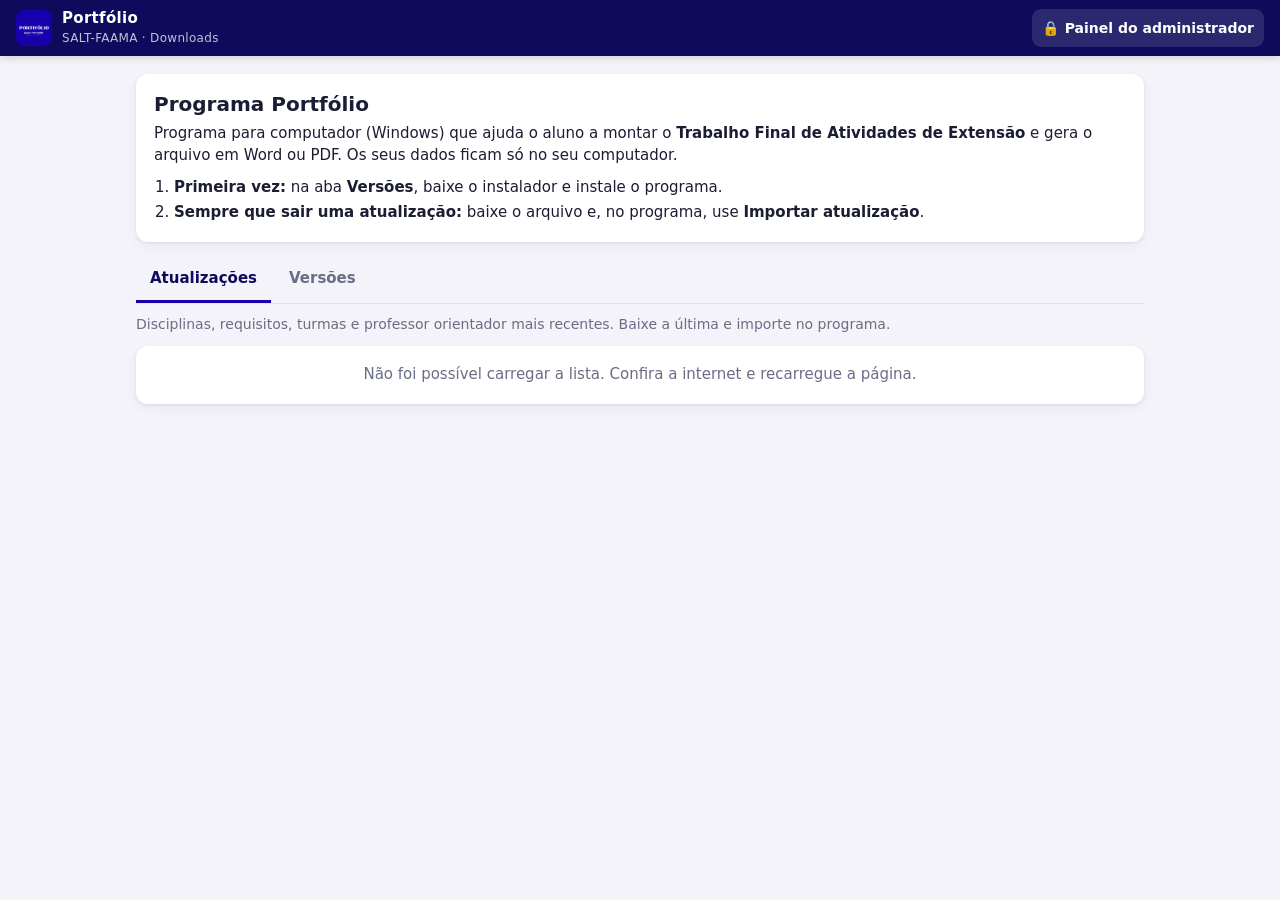
<file: index.html>
<!doctype html>
<html lang="pt-BR">
<head>
<meta charset="utf-8">
<meta name="viewport" content="width=device-width, initial-scale=1, viewport-fit=cover">
<title>Portfólio SALT-FAAMA · Downloads</title>
<meta name="theme-color" content="#0f0a5c">
<link rel="icon" href="icones/icone-32.png">
<link rel="apple-touch-icon" href="icones/icone-180.png">
<link rel="stylesheet" href="css/estilo.css?v=4">
</head>
<body>
<header class="topo">
  <div class="marca"><img src="icones/icone-192.png" alt=""><div>Portfólio<small>SALT-FAAMA · Downloads</small></div></div>
  <div id="topo-direita"><a class="icone-topo" href="entrar.html" title="Painel do administrador">🔒<span class="texto-topo">Painel do administrador</span></a></div>
</header>
<main>
  <div class="cartao apresentacao">
    <h1>Programa Portfólio</h1>
    <p>Programa para computador (Windows) que ajuda o aluno a montar o <b>Trabalho Final de Atividades de Extensão</b> e gera o arquivo em Word ou PDF. Os seus dados ficam só no seu computador.</p>
    <ol class="passos">
      <li><b>Primeira vez:</b> na aba <b>Versões</b>, baixe o instalador e instale o programa.</li>
      <li><b>Sempre que sair uma atualização:</b> baixe o arquivo e, no programa, use <b>Importar atualização</b>.</li>
    </ol>
  </div>
  <nav class="abas" id="abas">
    <button data-aba="atualizacoes" class="ativa">Atualizações</button>
    <button data-aba="versoes">Versões</button>
  </nav>
  <p class="leve explica" data-aba="atualizacoes">Disciplinas, requisitos, turmas e professor orientador mais recentes. Baixe a última e importe no programa.</p>
  <p class="leve explica" data-aba="versoes" hidden>Instalador do programa e atualizações do próprio programa (correções e melhorias).</p>
  <div id="lista-downloads"><p class="vazio">Carregando…</p></div>
</main>
<script type="module" src="js/downloads.js?v=4"></script>
</body>
</html>
</file>
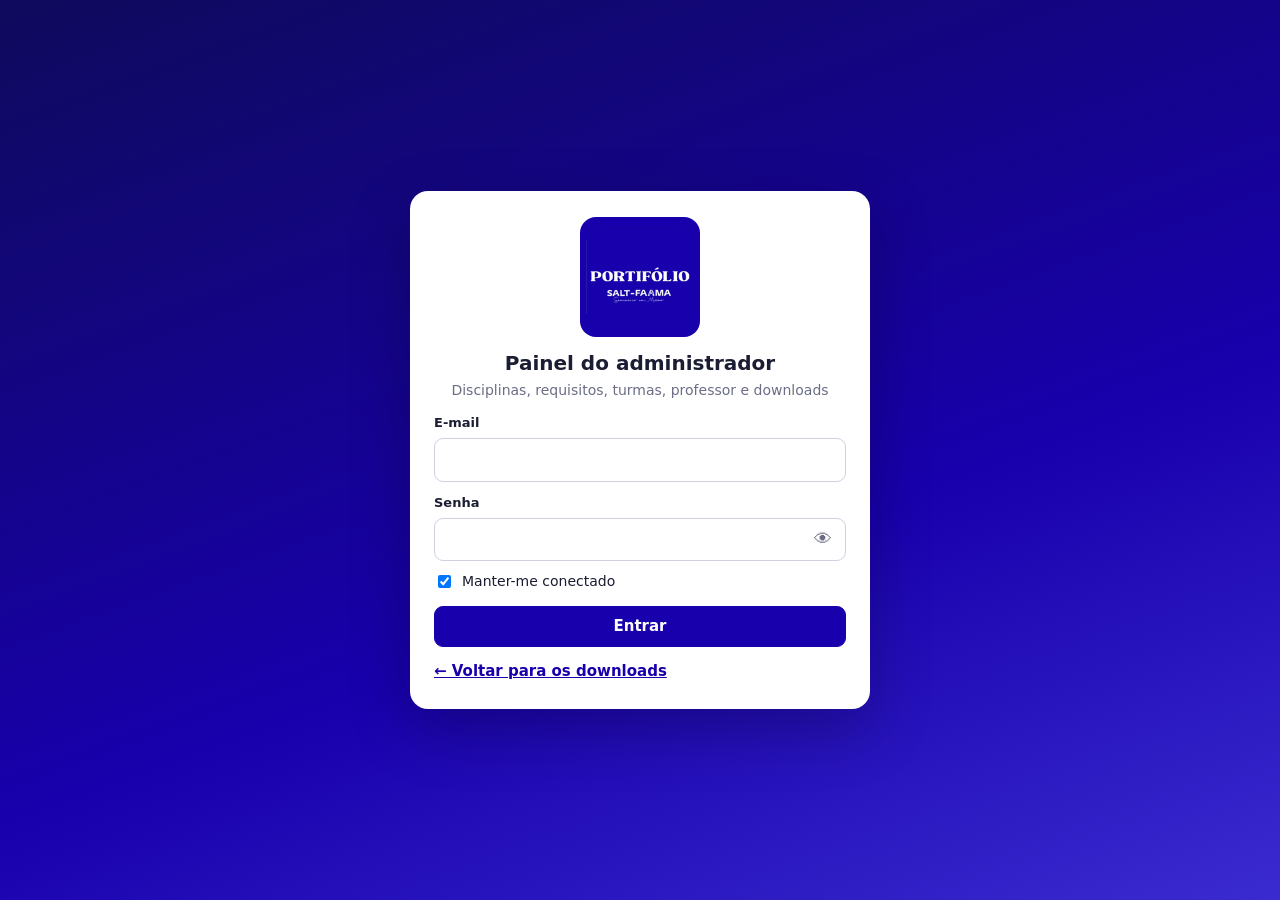
<file: admin.html>
<!doctype html>
<html lang="pt-BR">
<head>
<meta charset="utf-8">
<meta name="viewport" content="width=device-width, initial-scale=1, viewport-fit=cover">
<title>Painel · Portfólio SALT-FAAMA</title>
<meta name="theme-color" content="#0f0a5c">
<link rel="icon" href="icones/icone-32.png">
<link rel="stylesheet" href="css/estilo.css?v=4">
</head>
<body>
<header class="topo">
  <div class="marca"><img src="icones/icone-192.png" alt=""><div>Portfólio<small>Painel do administrador</small></div></div>
  <div id="topo-direita"></div>
</header>
<main>
  <div class="cartao armaz" id="armaz"><b>Área de downloads</b><div class="barra"><span style="width:0"></span></div><span class="leve">…</span></div>
  <nav class="abas" id="abas">
    <button data-aba="disciplinas" class="ativa">Disciplinas e requisitos</button>
    <button data-aba="turmas">Turmas</button>
    <button data-aba="orientador">Professor orientador</button>
    <button data-aba="gerar">Gerar atualização</button>
    <button data-aba="downloads">Downloads</button>
  </nav>
  <section id="aba-disciplinas"></section>
  <section id="aba-turmas" hidden></section>
  <section id="aba-orientador" hidden></section>
  <section id="aba-gerar" hidden></section>
  <section id="aba-downloads" hidden></section>
</main>
<script type="module" src="js/admin.js?v=4"></script>
</body>
</html>
</file>
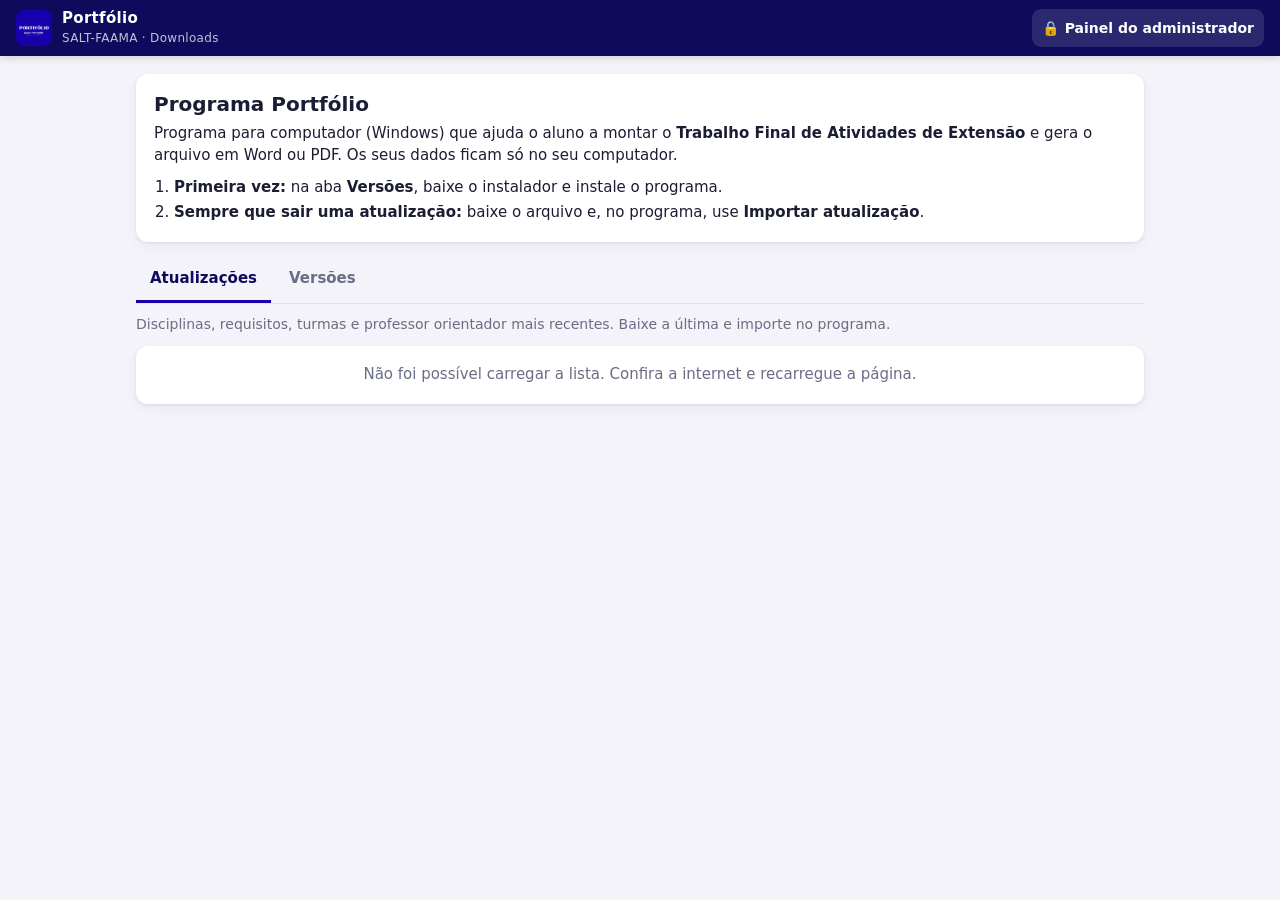
<file: app.html>
<!doctype html>
<html lang="pt-BR">
<head>
<meta charset="utf-8">
<meta name="viewport" content="width=device-width, initial-scale=1, viewport-fit=cover">
<title>Portfólio · SALT-FAAMA</title>
<meta name="theme-color" content="#0f0a5c">
<link rel="manifest" href="manifest.webmanifest">
<link rel="icon" href="icones/icone-32.png">
<link rel="apple-touch-icon" href="icones/icone-180.png">
<link rel="stylesheet" href="css/estilo.css?v=1">
</head>
<body>
<header class="topo">
  <div class="marca"><img src="icones/icone-192.png" alt=""><div>Portfólio<small id="sub-topo">SALT-FAAMA</small></div></div>
  <div id="topo-direita"></div>
</header>
<main id="principal"><p class="vazio">Carregando…</p></main>
<script type="module" src="js/aluno.js?v=1"></script>
</body>
</html>
</file>
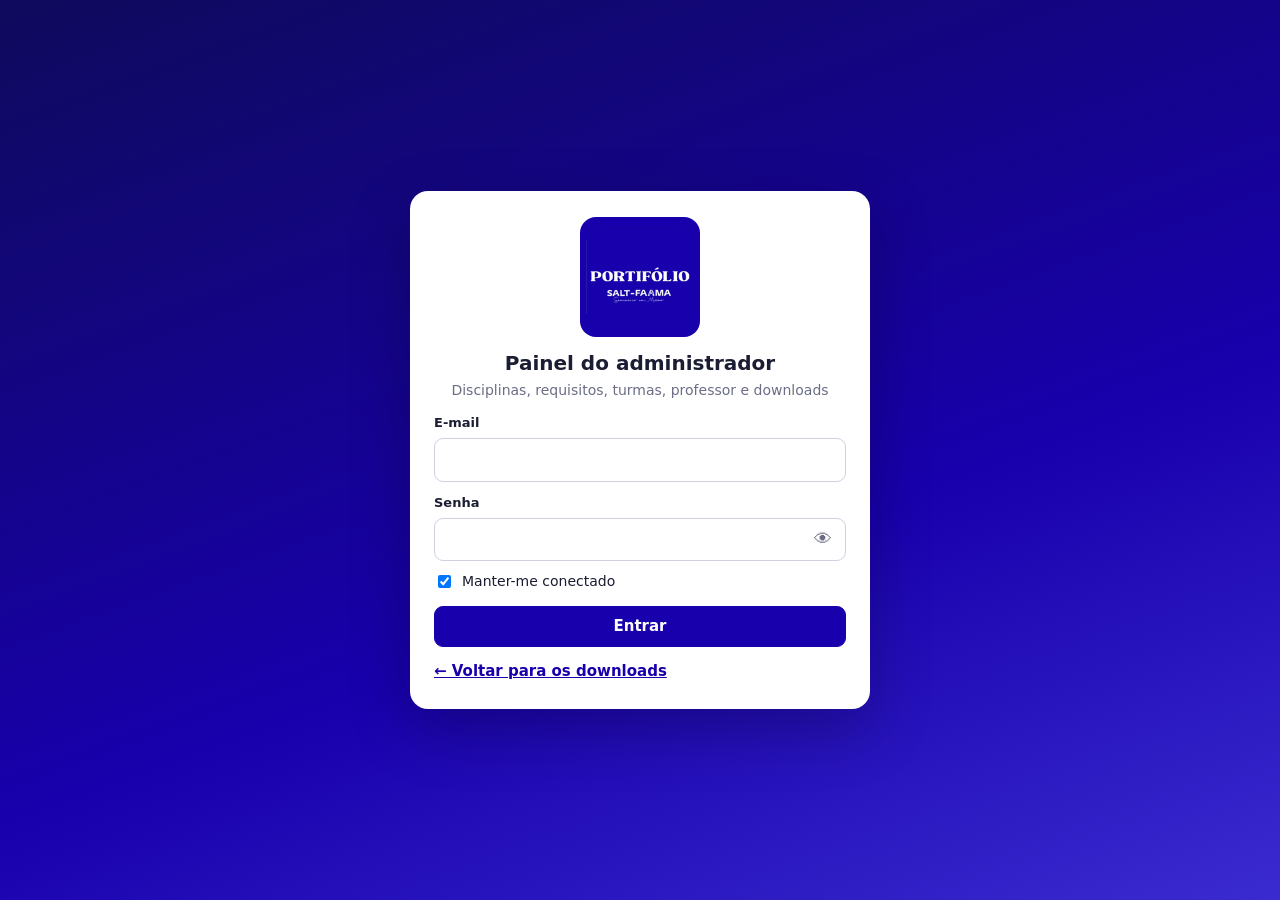
<file: entrar.html>
<!doctype html>
<html lang="pt-BR">
<head>
<meta charset="utf-8">
<meta name="viewport" content="width=device-width, initial-scale=1, viewport-fit=cover">
<title>Painel do administrador · Portfólio SALT-FAAMA</title>
<meta name="theme-color" content="#0f0a5c">
<link rel="icon" href="icones/icone-32.png">
<link rel="stylesheet" href="css/estilo.css?v=4">
</head>
<body>
<div class="tela-login">
  <div class="cartao-login">
    <img class="logo" src="icones/icone-192.png" alt="Portfólio SALT-FAAMA">
    <h1>Painel do administrador</h1>
    <p class="sub">Disciplinas, requisitos, turmas, professor e downloads</p>
    <form id="v-entrar">
      <label class="rotulo" for="e-email">E-mail</label>
      <input id="e-email" class="campo" type="email" autocomplete="username" required>
      <label class="rotulo" for="e-senha">Senha</label>
      <div class="senha-caixa"><input id="e-senha" class="campo" type="password" autocomplete="current-password" required>
        <button type="button" class="icone ver" aria-label="Mostrar senha">👁</button></div>
      <label class="marcar-linha"><input type="checkbox" id="e-lembrar" checked> Manter-me conectado</label>
      <button class="botao primario largo" style="margin-top:14px">Entrar</button>
      <div class="links-login"><a class="link" href="index.html">← Voltar para os downloads</a></div>
    </form>
  </div>
</div>
<script type="module" src="js/entrar.js?v=4"></script>
</body>
</html>
</file>
<file: css/estilo.css>
:root {
  --azul: #1800ac;
  --azul-escuro: #0f0a5c;
  --azul-claro: #ecebfb;
  --fundo: #f3f3f9;
  --cartao: #ffffff;
  --texto: #1b1d33;
  --leve: #6a6d85;
  --linha: #e1e2ee;
  --verde: #1f8a4c;
  --vermelho: #c0392b;
  --amarelo: #e6a700;
  --raio: 12px;
  --sombra: 0 1px 3px rgba(15, 10, 92, .08), 0 4px 14px rgba(15, 10, 92, .05);
  color-scheme: light;
}
* { box-sizing: border-box; }
html, body { margin: 0; }
body {
  font-family: system-ui, -apple-system, "Segoe UI", Roboto, Arial, sans-serif;
  background: var(--fundo); color: var(--texto); font-size: 15px; line-height: 1.45;
  -webkit-text-size-adjust: 100%;
}
button, input, select, textarea { font: inherit; color: inherit; }
h1, h2, h3, h4 { margin: 0; line-height: 1.25; }
a { color: var(--azul); }
.leve { color: var(--leve); }
[hidden] { display: none !important; }

/* ---------- topo ---------- */
.topo {
  position: sticky; top: 0; z-index: 30; background: var(--azul-escuro); color: #fff;
  display: flex; align-items: center; gap: 12px; padding: 8px 16px; min-height: 56px;
  box-shadow: 0 2px 8px rgba(0,0,0,.15);
}
.topo .marca { display: flex; align-items: center; gap: 10px; font-weight: 700; letter-spacing: .02em; min-width: 0; }
.topo .marca img { width: 36px; height: 36px; border-radius: 8px; flex: none; }
.topo .marca small { display: block; font-weight: 400; opacity: .75; font-size: 12px; white-space: nowrap; overflow: hidden; text-overflow: ellipsis; }
#topo-direita { margin-left: auto; display: flex; align-items: center; gap: 8px; flex-wrap: wrap; justify-content: flex-end; }
.icone-topo {
  position: relative; border: 0; background: rgba(255,255,255,.12); color: #fff; height: 38px; min-width: 38px;
  border-radius: 9px; cursor: pointer; display: inline-flex; align-items: center; justify-content: center; gap: 6px; padding: 0 10px; font-size: 14px;
}
.icone-topo:hover { background: rgba(255,255,255,.22); }
.icone-topo.perfil { padding: 0; background: none; }
.icone-topo .bolinha {
  position: absolute; top: -4px; right: -4px; background: #e53935; color: #fff; font-size: 11px; font-weight: 700;
  border-radius: 9px; min-width: 18px; height: 18px; display: flex; align-items: center; justify-content: center; padding: 0 4px;
}
.texto-topo { font-weight: 600; }
@media (max-width: 760px) { .texto-topo { display: none; } }

.avatar {
  width: 38px; height: 38px; border-radius: 50%; background: var(--azul); color: #fff; font-weight: 700;
  display: inline-flex; align-items: center; justify-content: center; overflow: hidden; flex: none; border: 2px solid rgba(255,255,255,.7); font-size: 14px;
}
.avatar img { width: 100%; height: 100%; object-fit: cover; }
.avatar.grande { width: 62px; height: 62px; font-size: 20px; }
.avatar.lista { width: 34px; height: 34px; font-size: 12px; border: 0; }

/* ---------- popover ---------- */
.popover {
  position: fixed; z-index: 60; background: #fff; color: var(--texto); border-radius: 14px; box-shadow: 0 10px 40px rgba(0,0,0,.2);
  width: min(360px, calc(100vw - 16px)); overflow: hidden;
}
.perfil-cab { background: linear-gradient(135deg, var(--azul-escuro), var(--azul)); color: #fff; padding: 16px; display: flex; gap: 12px; align-items: center; }
.perfil-cab .selo { display: inline-block; margin-top: 4px; background: rgba(255,255,255,.2); border-radius: 20px; padding: 1px 10px; font-size: 11px; font-weight: 700; text-transform: uppercase; }
.perfil-cab b { display: block; }
.perfil-dados { margin: 0; display: grid; grid-template-columns: 1fr 1fr; }
.perfil-dados div { padding: 10px 16px; border-bottom: 1px solid var(--linha); }
.perfil-dados div:first-child { grid-column: 1 / -1; }
.perfil-dados dt { font-size: 11px; text-transform: uppercase; color: var(--leve); letter-spacing: .05em; }
.perfil-dados dd { margin: 2px 0 0; word-break: break-word; }
.link-sair { border: 0; background: none; color: var(--vermelho); padding: 12px 16px; cursor: pointer; width: 100%; text-align: left; }
.notif h4 { padding: 14px 16px 8px; }
.notif-acoes { display: flex; justify-content: space-between; align-items: center; padding: 6px 16px 10px; border-bottom: 1px solid var(--linha); font-size: 13px; gap: 8px; }
.notif-acoes span { display: flex; gap: 12px; }
.notif-lista { max-height: 60vh; overflow: auto; }
.notif-item { display: flex; gap: 10px; padding: 12px 16px; border-bottom: 1px solid var(--linha); cursor: pointer; font-size: 14px; }
.notif-item > span { display: flex; flex-direction: column; gap: 2px; }
.notif-item small { color: var(--leve); }
.notif-item.nova { background: var(--azul-claro); }
.notif-item .botao { align-self: flex-start; margin-top: 6px; }
.vazio { color: var(--leve); padding: 16px; text-align: center; margin: 0; }
.link { border: 0; background: none; color: var(--azul); cursor: pointer; padding: 0; font-weight: 600; }
.link.apagar { color: var(--vermelho); }

/* ---------- estrutura ---------- */
main { max-width: 1040px; margin: 0 auto; padding: 18px 16px 80px; }
.cartao { background: var(--cartao); border-radius: var(--raio); box-shadow: var(--sombra); padding: 18px; margin-bottom: 16px; }
.cartao > h2 { font-size: 17px; margin-bottom: 12px; }

/* ---------- formulários ---------- */
.campo {
  width: 100%; border: 1px solid #cfd1e2; border-radius: 9px; padding: 10px 12px; background: #fff; min-height: 42px;
}
.campo:focus { outline: 2px solid rgba(24,0,172,.25); border-color: var(--azul); }
textarea.campo { resize: vertical; line-height: 1.55; }
.rotulo { display: block; font-size: 13px; font-weight: 600; margin: 12px 0 5px; }
.rotulo .obrig { color: var(--vermelho); }
.dica-campo { font-size: 12px; color: var(--leve); margin-top: 3px; }
.grade2 { display: grid; grid-template-columns: 1fr 1fr; gap: 0 14px; }
.grade3 { display: grid; grid-template-columns: 1fr 1fr 1fr; gap: 0 14px; }
@media (max-width: 640px) { .grade2, .grade3 { grid-template-columns: 1fr; } }
.marcar-linha { display: flex; align-items: center; gap: 8px; margin-top: 10px; font-size: 14px; }

.botao {
  border: 1px solid #cfd1e2; background: #fff; border-radius: 9px; padding: 9px 14px; cursor: pointer; font-weight: 600;
  display: inline-flex; align-items: center; justify-content: center; gap: 6px; min-height: 40px;
}
.botao:hover { background: #f6f6fb; }
.botao:disabled { opacity: .55; cursor: default; }
.botao.primario:disabled { opacity: 1; background: #c4c5d2; border-color: #c4c5d2; color: #fff; cursor: not-allowed; }
.botao.primario { background: var(--azul); border-color: var(--azul); color: #fff; }
.botao.primario:hover { background: #2410c4; }
.botao.escuro { background: var(--azul-escuro); border-color: var(--azul-escuro); color: #fff; }
.botao.perigo { background: var(--vermelho); border-color: var(--vermelho); color: #fff; }
.botao.pequeno { padding: 5px 10px; min-height: 32px; font-size: 13px; }
.botao.largo { width: 100%; }
.botao.contorno { background: transparent; border-color: var(--azul); color: var(--azul); }
.icone { border: 0; background: none; cursor: pointer; font-size: 18px; padding: 4px 8px; color: var(--leve); border-radius: 6px; }
.icone:hover { background: #f0f0f7; }
.acoes-mini { display: inline-flex; gap: 4px; }
.acoes-mini button {
  width: 32px; height: 32px; border: 1px solid var(--linha); background: #fff; border-radius: 8px; cursor: pointer; font-size: 14px;
  display: inline-flex; align-items: center; justify-content: center;
}
.acoes-mini button:hover { background: var(--azul-claro); }

/* ---------- janelas ---------- */
.janela-fundo { position: fixed; inset: 0; background: rgba(12, 10, 40, .5); z-index: 80; display: flex; align-items: center; justify-content: center; padding: 12px; }
.janela { background: #fff; border-radius: 14px; width: min(560px, 100%); max-height: calc(100vh - 24px); display: flex; flex-direction: column; box-shadow: 0 20px 60px rgba(0,0,0,.3); }
.janela.larga { width: min(900px, 100%); }
.janela-topo { display: flex; align-items: center; justify-content: space-between; padding: 14px 18px; border-bottom: 1px solid var(--linha); gap: 10px; }
.janela-topo h3 { font-size: 17px; }
.janela-corpo { padding: 16px 18px; overflow: auto; }
.janela-corpo p:first-child { margin-top: 0; }
.janela-pe { display: flex; justify-content: flex-end; gap: 8px; padding: 12px 18px; border-top: 1px solid var(--linha); flex-wrap: wrap; }

#avisos { position: fixed; bottom: 18px; left: 50%; transform: translateX(-50%); z-index: 100; display: flex; flex-direction: column; gap: 8px; width: min(440px, calc(100vw - 32px)); }
.aviso { background: #1d2b1f; color: #fff; border-radius: 10px; padding: 12px 16px; box-shadow: 0 6px 20px rgba(0,0,0,.25); transition: opacity .4s; }
.aviso-ok { background: #155c35; }
.aviso-erro { background: #9b2a1f; }
.aviso.saindo { opacity: 0; }

/* ---------- login ---------- */
.tela-login { min-height: 100vh; display: flex; align-items: center; justify-content: center; padding: 24px 16px; background: linear-gradient(160deg, var(--azul-escuro) 0%, var(--azul) 60%, #3a2bd0 100%); }
.cartao-login { background: #fff; border-radius: 18px; width: min(460px, 100%); padding: 26px 24px; box-shadow: 0 20px 60px rgba(0,0,0,.25); }
.cartao-login .logo { display: block; width: 120px; border-radius: 16px; margin: 0 auto 14px; }
.cartao-login h1 { text-align: center; font-size: 20px; }
.cartao-login .sub { text-align: center; color: var(--leve); margin: 4px 0 14px; font-size: 14px; }
.links-login { display: flex; justify-content: space-between; margin-top: 14px; gap: 10px; flex-wrap: wrap; }
.caixa-info { background: var(--azul-claro); border-radius: 10px; padding: 12px 14px; font-size: 14px; margin: 10px 0; }
.senha-caixa { position: relative; }
.senha-caixa .ver { position: absolute; right: 6px; top: 50%; transform: translateY(-50%); }

/* ---------- abas ---------- */
.abas { display: flex; gap: 4px; border-bottom: 1px solid var(--linha); margin-bottom: 16px; overflow-x: auto; scrollbar-width: thin; }
.abas button { border: 0; background: none; padding: 10px 14px; cursor: pointer; color: var(--leve); font-weight: 600; white-space: nowrap; border-bottom: 3px solid transparent; }
.abas button.ativa { color: var(--azul-escuro); border-bottom-color: var(--azul); }

/* ---------- armazenamento ---------- */
.armaz { display: flex; align-items: center; gap: 14px; font-size: 13px; padding: 12px 18px; }
.armaz .barra { flex: 1; height: 8px; background: #e8e8f2; border-radius: 6px; overflow: hidden; }
.armaz .barra span { display: block; height: 100%; background: var(--verde); }

/* ---------- tabela de usuários ---------- */
.filtros { display: flex; gap: 10px; margin-bottom: 12px; flex-wrap: wrap; }
.filtros .campo { flex: 1; min-width: 180px; }
.filtros select.campo { flex: 0 0 auto; width: auto; }
.tabela-rolagem { overflow-x: auto; }
table.tabela { width: 100%; border-collapse: collapse; font-size: 13.5px; }
.tabela th { text-align: left; font-size: 11px; text-transform: uppercase; letter-spacing: .05em; color: var(--leve); padding: 8px; border-bottom: 1px solid var(--linha); white-space: nowrap; }
.tabela td { padding: 10px 8px; border-bottom: 1px solid var(--linha); vertical-align: middle; }
.tabela tr.inativo td { opacity: .55; }
.pessoa { display: flex; align-items: center; gap: 10px; }
.selo-p { display: inline-block; border-radius: 12px; padding: 2px 10px; font-size: 11.5px; font-weight: 700; background: var(--azul-claro); color: var(--azul-escuro); }
.selo-p.inativo { background: #f3dcd9; color: var(--vermelho); }
.foto-escolha { display: flex; align-items: center; gap: 14px; margin: 4px 0 6px; cursor: pointer; }
.foto-escolha .avatar { width: 64px; height: 64px; border: 2px dashed #c8c9dc; background: #f4f4fa; color: var(--leve); }

/* ---------- disciplinas (painel) ---------- */
.chips { display: flex; gap: 8px; overflow-x: auto; padding-bottom: 6px; margin-bottom: 12px; align-items: center; }
.chip { border: 1px solid var(--linha); background: #fff; border-radius: 10px; padding: 9px 14px; cursor: pointer; white-space: nowrap; font-weight: 600; }
.chip.ativo { border-color: var(--azul); background: var(--azul-claro); color: var(--azul-escuro); }
.chip.arquivada { opacity: .6; font-style: italic; }
.caixa-lista { border: 1px solid var(--linha); border-radius: 10px; margin-top: 14px; }
.caixa-lista-topo { display: flex; justify-content: space-between; align-items: center; padding: 10px 12px; border-bottom: 1px solid var(--linha); gap: 10px; flex-wrap: wrap; }
.caixa-lista-corpo { max-height: 320px; overflow-y: auto; }
.linha-item { display: flex; align-items: center; gap: 10px; padding: 10px 12px; border-bottom: 1px solid var(--linha); }
.linha-item:last-child { border-bottom: 0; }
.linha-item .texto { flex: 1; min-width: 0; }
.linha-item .meta { font-size: 12.5px; color: var(--leve); white-space: nowrap; }
.linha-item.arquivado .texto { color: var(--leve); text-decoration: line-through; }
@media (max-width: 640px) { .linha-item { flex-wrap: wrap; } .linha-item .meta { white-space: normal; } }

/* ---------- aluno ---------- */
.cabecalho-aluno { display: flex; justify-content: space-between; align-items: center; gap: 12px; flex-wrap: wrap; }
.cabecalho-aluno h1 { font-size: 19px; }
.progresso-geral { display: flex; align-items: center; gap: 10px; min-width: 200px; }
.barra-p { flex: 1; height: 10px; background: #e6e6f2; border-radius: 6px; overflow: hidden; min-width: 120px; }
.barra-p span { display: block; height: 100%; background: linear-gradient(90deg, var(--azul), #5a46f0); }
.bloco { background: #fff; border-radius: var(--raio); box-shadow: var(--sombra); margin-bottom: 16px; overflow: hidden; }
.bloco-cab { display: flex; align-items: center; gap: 12px; padding: 16px 18px; cursor: pointer; border: 0; background: none; width: 100%; text-align: left; }
.bloco-cab .num { width: 34px; height: 34px; border-radius: 10px; background: var(--azul); color: #fff; font-weight: 800; display: flex; align-items: center; justify-content: center; flex: none; }
.bloco-cab h2 { font-size: 17px; flex: 1; }
.pct { font-weight: 800; color: var(--azul); background: var(--azul-claro); border-radius: 20px; padding: 3px 11px; font-size: 13px; }
.pct.cheio { background: #dff3e6; color: var(--verde); }
.bloco-corpo { padding: 0 18px 18px; border-top: 1px solid var(--linha); }
.bloco.fechado .bloco-corpo { display: none; }
.bloco-cab .seta { transition: transform .2s; color: var(--leve); }
.bloco.fechado .bloco-cab .seta { transform: rotate(-90deg); }
.item { border-top: 1px dashed var(--linha); padding-top: 14px; margin-top: 16px; }
.item:first-child { border-top: 0; margin-top: 12px; padding-top: 0; }
.item-cab { display: flex; align-items: center; gap: 8px; margin-bottom: 8px; flex-wrap: wrap; }
.item-cab h3 { font-size: 15px; flex: 1; min-width: 200px; }
.item-cab .n { color: var(--azul); font-weight: 800; margin-right: 4px; }
.botao-dica { border: 1px solid var(--amarelo); color: #8a6400; background: #fff8e1; border-radius: 20px; padding: 3px 12px; cursor: pointer; font-size: 13px; font-weight: 600; }
.texto-auto { background: #f7f7fc; border-left: 4px solid var(--azul); border-radius: 8px; padding: 12px 14px; font-size: 14px; color: #33354d; }
.texto-auto .rot { display: block; font-size: 11px; text-transform: uppercase; letter-spacing: .06em; color: var(--leve); margin-bottom: 4px; }
.campo-texto .ferramentas { display: flex; gap: 6px; margin-bottom: 6px; flex-wrap: wrap; }
.campo-rodape { display: flex; align-items: center; gap: 10px; margin-top: 6px; font-size: 13px; }
.campo-rodape .estado { color: var(--leve); flex: 1; }
.campo-rodape .contador { background: #f0f0f7; border-radius: 20px; padding: 2px 10px; color: var(--leve); }

/* figuras */
.figuras { display: grid; grid-template-columns: repeat(auto-fill, minmax(220px, 1fr)); gap: 12px; margin-top: 10px; }
.figura { border: 1px solid var(--linha); border-radius: 10px; padding: 10px; background: #fafafe; }
.figura .rot-fig { font-size: 12px; font-weight: 700; color: var(--azul-escuro); margin-bottom: 6px; }
.figura .imgs { display: flex; gap: 6px; }
.figura .imgs img { width: 100%; height: 130px; object-fit: cover; border-radius: 6px; background: #eee; min-width: 0; }
.figura .leg { font-size: 12.5px; color: var(--leve); margin: 6px 0 0; font-style: italic; }
.figura .acoes-mini { margin-top: 8px; }
.figura.vazia { display: flex; flex-direction: column; align-items: center; justify-content: center; text-align: center; min-height: 170px; border-style: dashed; cursor: pointer; color: var(--leve); }
.figura.vazia:hover { background: var(--azul-claro); }
.figura.vazia b { color: var(--azul-escuro); }

/* dias */
.faixa-dias { display: flex; gap: 10px; overflow-x: auto; padding: 4px 2px 10px; scrollbar-width: thin; }
.dia-chip { position: relative; border: 2px solid var(--linha); background: #fff; border-radius: 12px; padding: 22px 16px 10px; cursor: pointer; min-width: 112px; text-align: center; flex: none; }
.dia-chip .horas { position: absolute; top: 5px; left: 8px; font-size: 11px; font-weight: 700; color: var(--azul); background: var(--azul-claro); border-radius: 6px; padding: 0 6px; }
.dia-chip b { font-size: 16px; display: block; }
.dia-chip small { color: var(--leve); }
.dia-chip.ativo { border-color: var(--azul); background: var(--azul-claro); }
.dia-novo { border: 2px dashed #c3c4dc; color: var(--azul); font-weight: 700; display: flex; align-items: center; justify-content: center; padding: 10px 16px; }
.painel-dia { border: 1px solid var(--linha); border-radius: 12px; padding: 14px; margin-top: 8px; }
.painel-dia-cab { display: flex; justify-content: space-between; align-items: center; gap: 10px; flex-wrap: wrap; margin-bottom: 10px; }
.atividade { border: 1px solid var(--linha); border-radius: 10px; margin-bottom: 10px; overflow: hidden; }
.atividade-cab { display: flex; gap: 10px; align-items: center; padding: 12px; cursor: pointer; background: #fafafe; }
.atividade-cab .texto { flex: 1; font-weight: 600; font-size: 14px; }
.atividade-cab .tempo { font-size: 12.5px; font-weight: 700; background: var(--azul-claro); color: var(--azul-escuro); border-radius: 8px; padding: 3px 8px; white-space: nowrap; }
.atividade-corpo { padding: 12px; font-size: 14px; border-top: 1px solid var(--linha); }
.atividade-corpo p { margin: 0 0 8px; white-space: pre-wrap; }
.atividade-corpo .vazio-r { color: var(--leve); font-style: italic; }
.pendente-selo { font-size: 11px; color: #8a6400; background: #fff3cd; border-radius: 8px; padding: 2px 8px; font-weight: 700; }
.linha-botoes { display: flex; gap: 8px; flex-wrap: wrap; justify-content: flex-end; margin-top: 10px; }
.lista-ref { margin: 0; padding: 0; list-style: none; }
.lista-ref li { display: flex; gap: 10px; align-items: flex-start; padding: 10px 0; border-bottom: 1px solid var(--linha); font-size: 14px; }
.lista-ref li .texto { flex: 1; }

/* quadro */
table.quadro { width: 100%; border-collapse: collapse; font-size: 13.5px; }
.quadro th { background: #1f2f5c; color: #fff; padding: 8px; border: 1px solid #1f2f5c; }
.quadro td { padding: 7px 8px; border: 1px solid #c8c9d6; }
.quadro tr:nth-child(even) td { background: #f2f2f2; }
.quadro td.c { text-align: center; white-space: nowrap; }
.quadro tr.total td { font-weight: 700; text-align: center; background: #fff; }

/* ---------- prévia ---------- */
.previa-fundo { position: fixed; inset: 0; z-index: 70; background: #5b5d70; display: flex; flex-direction: column; }
.previa-barra { display: flex; align-items: center; gap: 10px; padding: 10px 14px; background: var(--azul-escuro); color: #fff; flex-wrap: wrap; }
.previa-barra h3 { font-size: 16px; flex: 1; }
.previa-barra small { opacity: .8; }
.fechar-x { width: 40px; height: 40px; border-radius: 10px; border: 0; background: #d93025; color: #fff; font-size: 20px; font-weight: 700; cursor: pointer; display: inline-flex; align-items: center; justify-content: center; flex: none; }
.fechar-x:hover { background: #b3261e; }
.selo-fixo { font-size: 11.5px; font-weight: 700; color: #6b4e00; background: #fff3cd; border-radius: 8px; padding: 2px 8px; white-space: nowrap; }
.previa-folhas { flex: 1; overflow: auto; padding: 20px 10px 40px; }
.previa-aguarde { color: #fff; text-align: center; padding: 40px; }

/* ---------- organograma ---------- */
.org-fundo { position: fixed; inset: 0; z-index: 75; background: #e9e9f1; display: flex; flex-direction: column; }
.org-barra { display: flex; gap: 8px; padding: 8px 12px; background: var(--azul-escuro); color: #fff; align-items: center; flex-wrap: wrap; }
.org-barra h3 { font-size: 15px; margin-right: auto; }
.org-area { flex: 1; display: flex; min-height: 0; }
.org-ferr { width: 190px; background: #fff; border-right: 1px solid var(--linha); padding: 10px; display: flex; flex-direction: column; gap: 6px; overflow-y: auto; }
.org-ferr button { justify-content: flex-start; width: 100%; }
.org-ferr button.ativa { background: var(--azul-claro); border-color: var(--azul); color: var(--azul-escuro); }
.org-ferr .sep { height: 1px; background: var(--linha); margin: 6px 0; }
.org-ferr .ajuda { font-size: 12px; color: var(--leve); line-height: 1.4; }
.org-tela { flex: 1; overflow: auto; background: #d9d9e3; touch-action: none; }
.org-tela svg { background: #fff; display: block; box-shadow: 0 2px 10px rgba(0,0,0,.12); margin: 16px; }
@media (max-width: 700px) {
  .org-area { flex-direction: column; }
  .org-ferr { width: 100%; flex-direction: row; overflow-x: auto; border-right: 0; border-bottom: 1px solid var(--linha); padding: 6px; }
  .org-ferr button { width: auto; white-space: nowrap; flex: none; }
  .org-ferr .sep, .org-ferr .ajuda { display: none; }
}
.miniatura-org { max-width: 100%; max-height: 260px; border: 1px solid var(--linha); border-radius: 8px; background: #fff; display: block; margin: 10px 0; }
.org-barra .botao { color: var(--texto); }
@media (max-width: 520px) {
  .topo { padding: 8px 10px; gap: 8px; }
  .topo .marca > div { display: none; }
  #topo-direita { gap: 6px; flex-wrap: nowrap; }
  .icone-topo { min-width: 36px; height: 36px; padding: 0 8px; }
}

/* bloco das notas de rodapé de cada caixa de texto */
.bloco-notas { border: 1px solid var(--linha); border-left: 4px solid var(--azul); border-radius: 8px; background: #fafaff; margin-top: 8px; }
.bloco-notas-cab { font-size: 12px; font-weight: 700; text-transform: uppercase; letter-spacing: .05em; color: var(--azul-escuro); padding: 8px 12px; border-bottom: 1px solid var(--linha); }
.lista-notas { list-style: none; margin: 0; padding: 0; }
.lista-notas li { display: flex; gap: 8px; align-items: flex-start; padding: 8px 12px; border-bottom: 1px solid var(--linha); font-size: 13.5px; }
.lista-notas li:last-child { border-bottom: 0; }
.lista-notas .num-nota { font-weight: 700; color: var(--azul); min-width: 18px; font-size: 16px; line-height: 1; }
.lista-notas .texto { flex: 1; word-break: break-word; }
.lista-notas .vazio-notas { color: var(--leve); font-style: italic; }

/* escolha do formato e progresso */
.formatos { display: grid; gap: 10px; }
.formato { border: 1px solid var(--linha); border-radius: 10px; padding: 12px 14px; display: flex; flex-direction: column; gap: 4px; font-size: 14px; }
.formato span { color: var(--leve); }
.progresso-arquivo { position: fixed; inset: 0; z-index: 95; background: rgba(12,10,40,.55); display: flex; flex-direction: column; align-items: center; justify-content: center; gap: 14px; color: #fff; font-weight: 600; text-align: center; padding: 20px; }
.giro { width: 44px; height: 44px; border-radius: 50%; border: 4px solid rgba(255,255,255,.3); border-top-color: #fff; animation: girar 0.9s linear infinite; }
@keyframes girar { to { transform: rotate(360deg); } }

/* página de downloads */
.apresentacao h1 { font-size: 20px; margin-bottom: 6px; }
.apresentacao p { margin: 0 0 10px; }
.passos { margin: 0; padding-left: 20px; display: grid; gap: 4px; }
.explica { margin: -6px 0 12px; font-size: 14px; }
.item-download { display: flex; align-items: center; gap: 16px; }
.item-download-info { flex: 1; min-width: 0; }
.item-download h2 { font-size: 16px; margin-bottom: 4px; }
.item-download p { margin: 0 0 6px; font-size: 14px; }
a.botao, a.icone-topo { text-decoration: none; }
@media (max-width: 560px) { .item-download { flex-direction: column; align-items: stretch; } }
.resumo-dados { display: grid; grid-template-columns: repeat(auto-fill, minmax(150px, 1fr)); gap: 10px; margin: 6px 0 14px; }
.resumo-dados div { background: var(--azul-claro); border-radius: 10px; padding: 10px 12px; }
.resumo-dados b { display: block; font-size: 22px; color: var(--azul-escuro); }
.resumo-dados span { font-size: 12.5px; color: var(--leve); }
.origem { display: flex; gap: 14px; flex-wrap: wrap; margin-top: 6px; }
</file>
